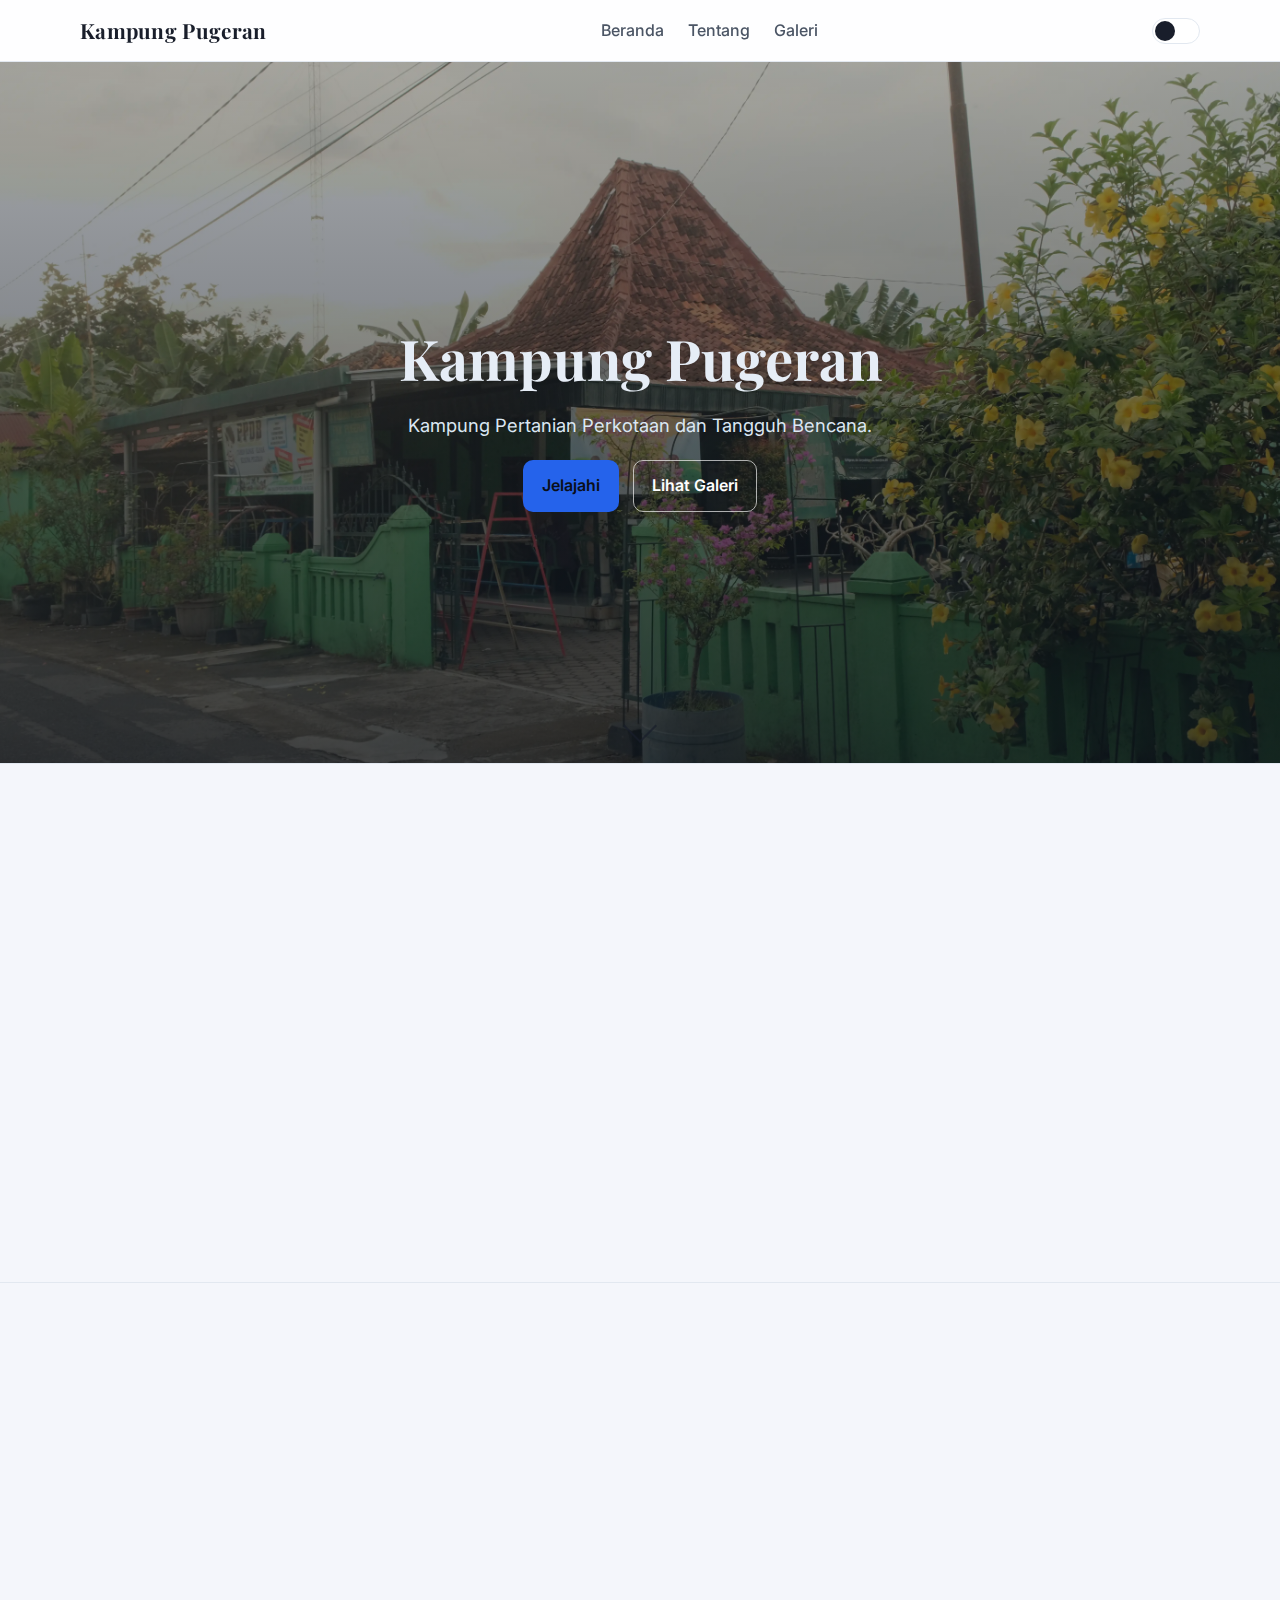
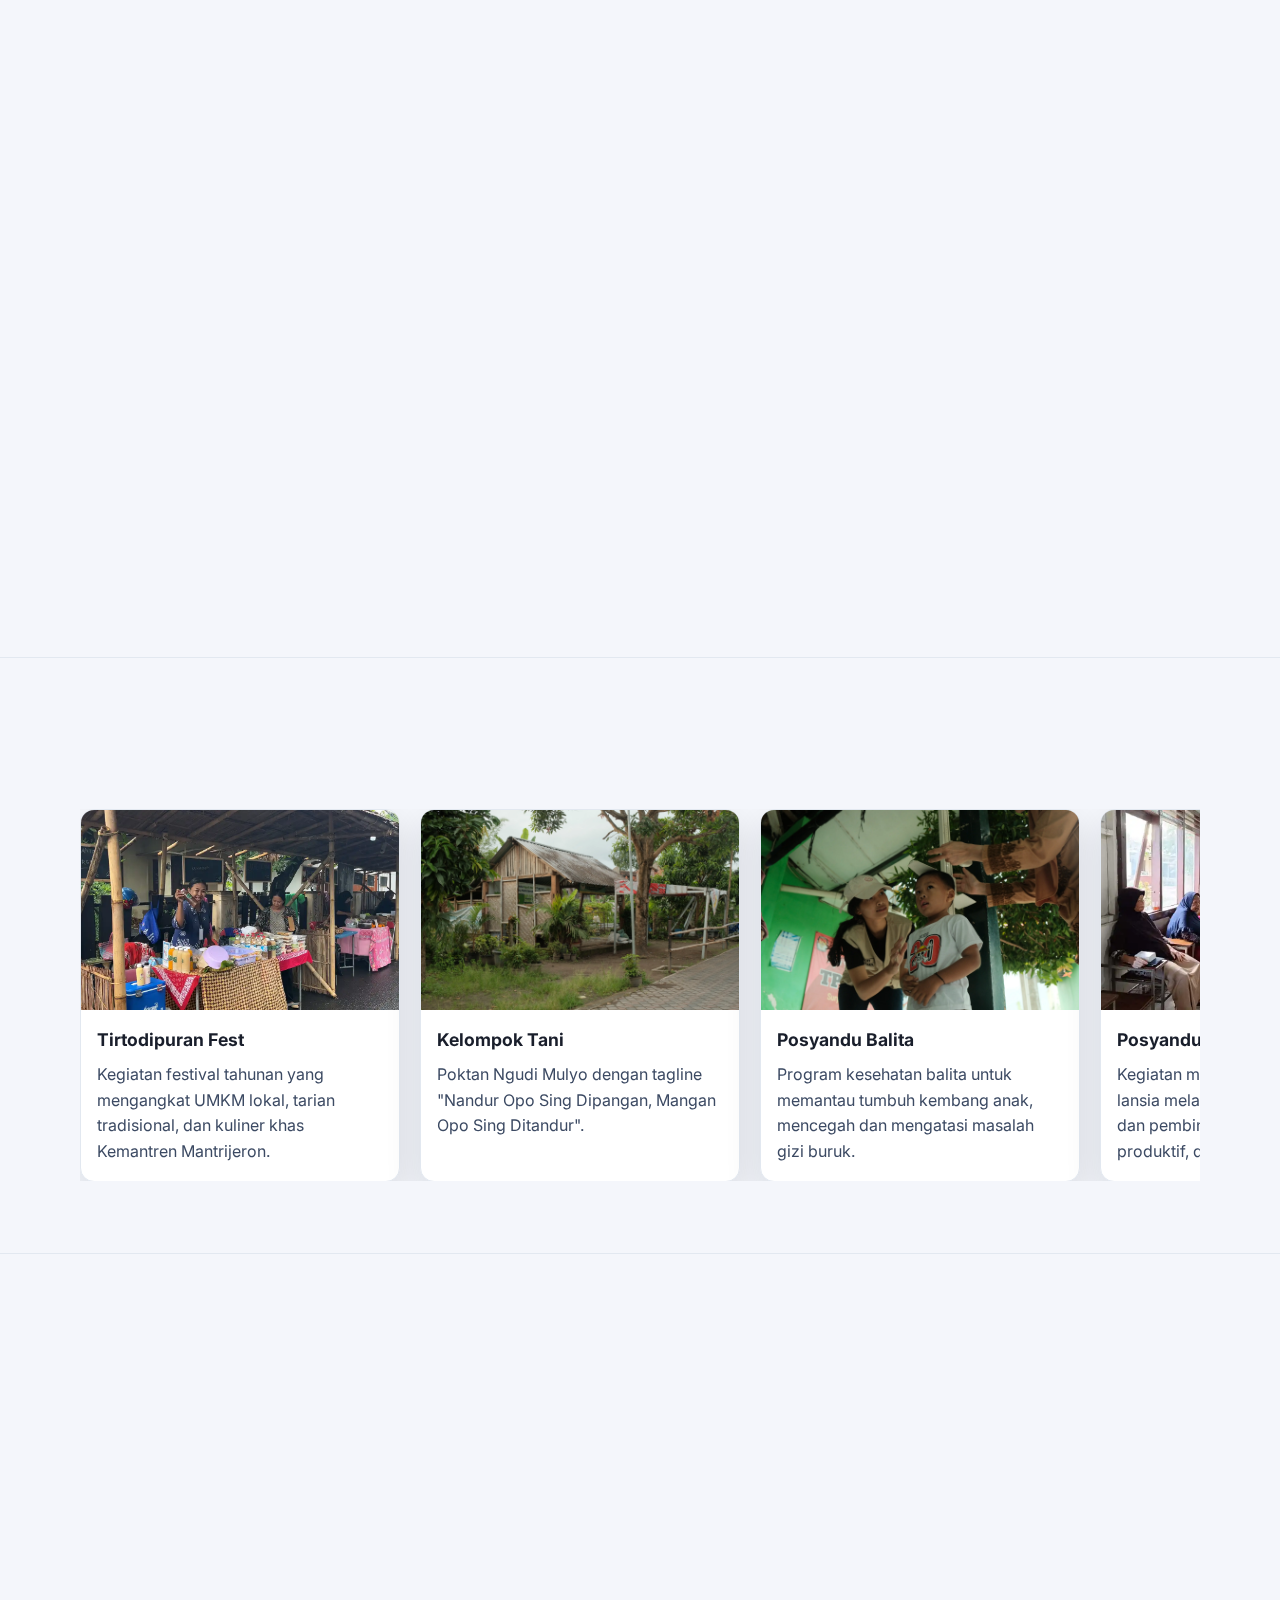
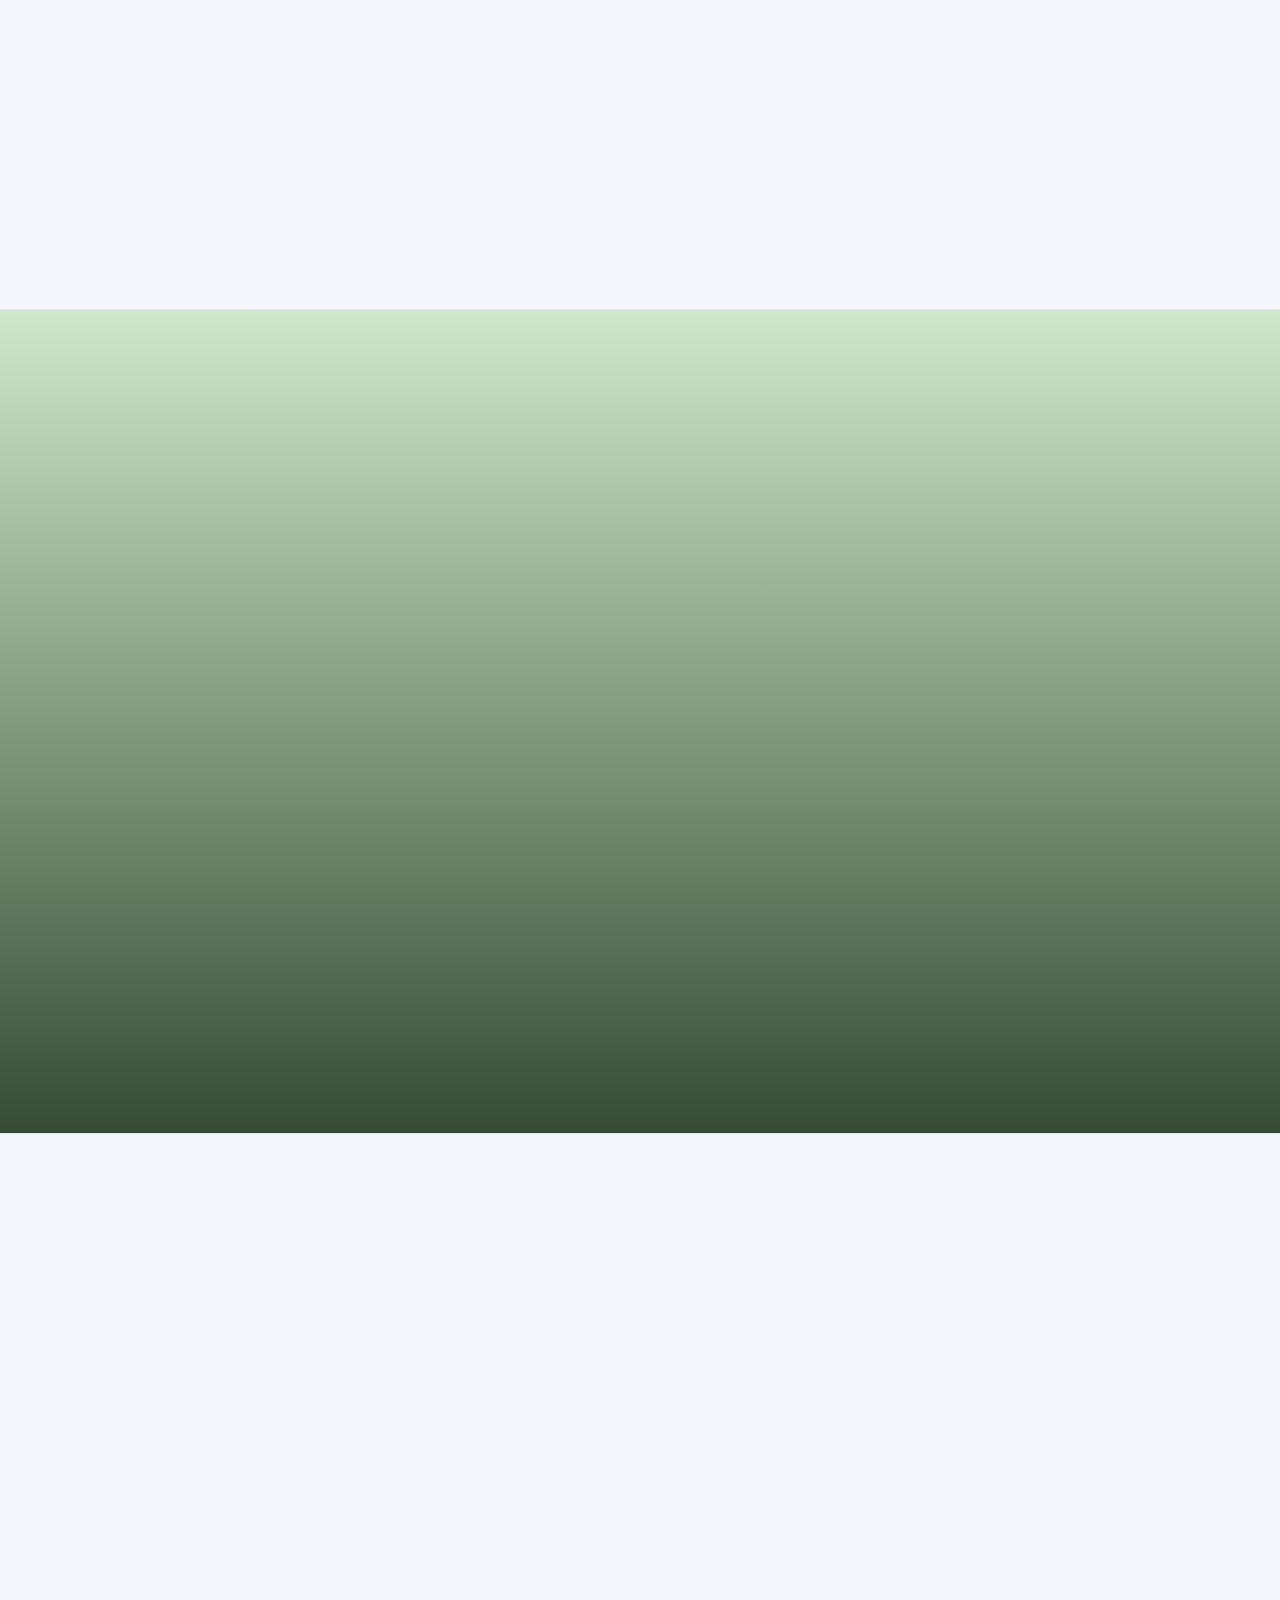
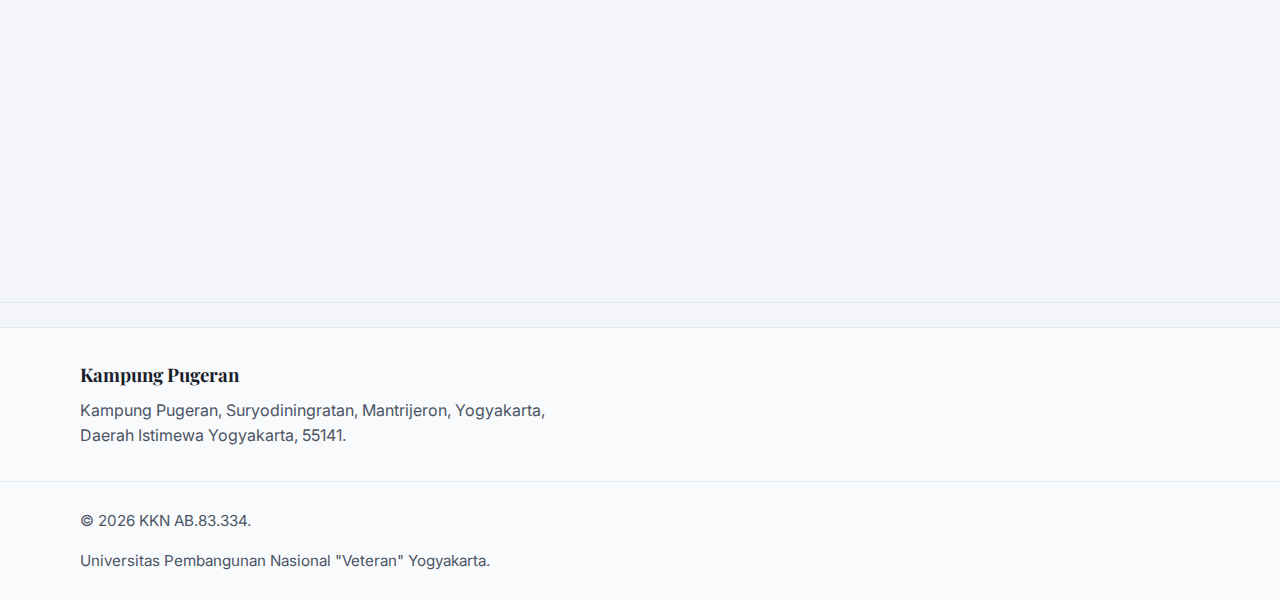
<file: index.html>
<!DOCTYPE html>
<html lang="id">
  <head>
    <meta charset="utf-8" />
    <meta name="viewport" content="width=device-width, initial-scale=1" />
    <meta http-equiv="X-UA-Compatible" content="IE=edge" />
    <title>Profil Kampung Pugeran</title>
    <meta name="description" content="Profil Kampung Pugeran - situs informasi kampung." />
    <link rel="preconnect" href="https://fonts.googleapis.com" />
    <link rel="preconnect" href="https://fonts.gstatic.com" crossorigin />
    <link rel="icon" type="image/png" href="assets/images/PUGERAN.webp">
    <link href="https://fonts.googleapis.com/css2?family=Inter:wght@400;500;600;700&family=Playfair+Display:wght@600;700&display=swap" rel="stylesheet" />
    <link rel="stylesheet" href="assets/css/style.css" />
  </head>
  <body>
    <!-- Header / Navbar -->
    <header class="site-header">
      <div class="container header-inner">
        <a href="#home" class="brand" aria-label="Kampung Pugeran">Kampung Pugeran</a>

        <button class="nav-toggle" aria-expanded="false" aria-controls="site-nav" aria-label="Buka navigasi">
          <span class="bar"></span>
          <span class="bar"></span>
          <span class="bar"></span>
        </button>

        <nav id="site-nav" class="site-nav" aria-label="Navigasi utama">
          <ul>
            <li><a href="#home">Beranda</a></li>
            <li><a href="#tentang">Tentang</a></li>
            <li><a href="#galeri">Galeri</a></li>
          </ul>
        </nav>
        <button class="theme-toggle" type="button" aria-pressed="false" aria-label="Aktifkan mode malam"></button>
      </div>
    </header>

    <!-- Hero Section -->
    <section id="home" class="hero" aria-label="Bagian hero">
      <div class="hero-media" role="img" aria-label="Gambar latar kampung (dummy)"></div>
      <div class="container hero-inner">
        <div class="hero-content reveal" data-reveal>
          <h1 class="hero-title">Kampung Pugeran</h1>
          <p class="hero-subtitle">Kampung Pertanian Perkotaan dan Tangguh Bencana.</p>
          <div class="hero-cta">
            <a class="btn btn-primary" href="#tentang">Jelajahi</a>
            <a class="btn btn-outline" href="#galeri">Lihat Galeri</a>
          </div>
        </div>
      </div>
      <a href="#tentang" class="hero-scroll" aria-label="Gulir ke konten">
        <span class="chevron"></span>
      </a>
    </section>

    <main id="main-content">
      <!-- Tentang -->
      <section id="tentang" class="section" aria-labelledby="heading-tentang">
        <div class="container grid two-cols">
          <div class="content reveal" data-reveal>
            <h2 id="heading-tentang" class="section-title">Tentang Kampung</h2>
            <p>
              Kampung Pugeran merupakan salah satu kampung yang berada di wilayah Kelurahan Suryodiningratan, Kecamatan Mantrijeron, Kota Yogyakarta. Nama kampung ini berasal dari Dalem GPH. Puger, yaitu kediaman Gusti Pangeran Haryo Puger, putra ke-20 Sri Sultan Hamengku Buwono VI dengan GKR. Sultan (GKR. Hageng).
            </p>
            <p>
              Dalem Pugeran terletak di sisi selatan benteng Baluwarti — area sekitar keraton yang dahulu menjadi tempat tinggal bangsawan dan Abdi Dalem. Jalan Pugeran sendiri dahulu ditanami pohon-pohon Gayam, yang menjadi ciri khas lingkungan tersebut.
            </p>
          </div>
          <div class="media reveal" data-reveal>
            <div class="image-carousel">
              <img src="assets/images/suasana1.webp" alt="Suasana kampung 1" class="carousel-image active" />
              <img src="assets/images/suasana2.webp" alt="Suasana kampung 2" class="carousel-image" />
              <img src="assets/images/suasana3.webp" alt="Suasana kampung 3" class="carousel-image" />
            </div>
          </div>
        </div>
      </section>

      <!-- Sejarah -->
      <section id="sejarah" class="section" aria-labelledby="heading-sejarah">
        <div class="container narrow reveal" data-reveal>
          <h2 id="heading-sejarah" class="section-title">Sejarah</h2>
    
          <div class="timeline">
            <div class="timeline-item">
              <span class="timeline-dot"></span>
              <div class="timeline-content">
                <h3>Periode Awal (Zaman Keraton)</h3>
                <p>Kampung Pugeran berawal dari kawasan permukiman Abdi Dalem dan bangsawan Keraton Yogyakarta di luar benteng Baluwarti.</p>
                <p>Nama “Pugeran” berasal dari Dalem GPH. Puger, yaitu kediaman Gusti Pangeran Haryo Puger, putra ke-20 Sri Sultan Hamengku Buwono VI dengan GKR. Sultan (GKR. Hageng).</p>
                <p>Dalem Pugeran terletak di sisi selatan benteng Keraton, di sekitar Jalan Pugeran sekarang. Dahulu, di sepanjang jalan ini tumbuh pohon-pohon Gayam, menandakan kawasan bangsawan yang rapi dan teduh. Pada masa itu, wilayah ini masih menjadi bagian dari sistem permukiman keraton yang menampung keluarga dan abdi dalem kerajaan.</p>
              </div>
            </div>
            <div class="timeline-item">
              <span class="timeline-dot"></span>
              <div class="timeline-content">
                <h3>Perkembangan</h3>
                <p>Seiring waktu, khususnya setelah masa kolonial dan kemerdekaan, fungsi permukiman bangsawan di Pugeran mulai berubah.</p>
                <p>Beberapa Dalem (rumah bangsawan) masih dipertahankan, tetapi banyak lahan di sekitar kawasan tersebut beralih menjadi permukiman warga umum.</p>
                <p>Secara administratif, Pugeran kemudian menjadi bagian dari Kelurahan Suryodiningratan, Kecamatan Mantrijeron, Kota Yogyakarta.</p>
                <p>Masyarakatnya berkembang menjadi komunitas urban dengan kegiatan ekonomi beragam — dari sektor perdagangan, pendidikan, hingga jasa.</p>
              </div>
            </div>
            <div class="timeline-item">
              <span class="timeline-dot"></span>
              <div class="timeline-content">
                <h3>Masa Kini</h3>
                <p>Kini Kampung Pugeran menjadi kawasan yang hidup dan padat di tengah kota Yogyakarta.
                  Jejak sejarah bangsawan keraton masih tampak dari nama kampung, tata letak jalan, dan keberadaan beberapa bangunan Dalem tua yang masih berdiri.</p>
                  <p>Meskipun sudah menjadi pemukiman umum, identitas budaya dan nilai sejarahnya tetap dijaga oleh masyarakat.</p>
                  <p>Kampung ini termasuk kampung berbasis keraton, yang menunjukkan asal-usul toponim dan kaitannya dengan sistem sosial budaya Kesultanan Yogyakarta.</p>
              </div>
            </div>
          </div>
        </div>
      </section>

      <!-- Kegiatan -->
      <section id="kegiatan" class="section" aria-labelledby="heading-kegiatan">
        <div class="container">
          <div class="reveal" data-reveal>
            <h2 id="heading-kegiatan" class="section-title">Kegiatan</h2>
          </div>
          <div class="activities-carousel-wrapper">
            <div class="activities-carousel" id="activities-carousel">
              <article class="card">
                <img src="assets/images/tirto.webp" alt="Tirtodipuran Fest" />
                <div class="card-body">
                  <h3>Tirtodipuran Fest</h3>
                  <p>Kegiatan festival tahunan yang mengangkat UMKM lokal, tarian tradisional, dan kuliner khas Kemantren Mantrijeron.</p>
                </div>
              </article>
              <article class="card">
                <img src="assets/images/poktan1.webp" alt="Kelompok Tani" />
                <div class="card-body">
                  <h3>Kelompok Tani</h3>
                  <p>Poktan Ngudi Mulyo dengan tagline "Nandur Opo Sing Dipangan, Mangan Opo Sing Ditandur".</p>
                </div>
              </article>
              <article class="card">
                <img src="assets/images/posyandubalita.webp" alt="Posyandu Balita" />
                <div class="card-body">
                  <h3>Posyandu Balita</h3>
                  <p>Program kesehatan balita untuk memantau tumbuh kembang anak, mencegah dan mengatasi masalah gizi buruk.</p>
                </div>
              </article>
              <article class="card">
                <img src="assets/images/lansia.webp" alt="Posyandu Lansia" />
                <div class="card-body">
                  <h3>Posyandu Lansia</h3>
                  <p>Kegiatan meningkatkan kesejahteraan lansia melalui pelayanan kesehatan dan pembinaan agar tetap aktif, produktif, dan mandiri di masa tua.</p>
                </div>
              </article>
              <article class="card">
                <img src="assets/images/tangguhbencana.webp" alt="Edukasi Tangguh Bencana" />
                <div class="card-body">
                  <h3>Edukasi Tangguh Bencana</h3>
                  <p>Pelatihan dan simulasi kesiapsiagaan menghadapi bencana alam.</p>
                </div>
              </article>
              <article class="card">
                <img src="assets/images/tpq.webp" alt="Tempat Pembelajaran Qur'an" />
                <div class="card-body">
                  <h3>Tempat Pembelajaran Qur'an</h3>
                  <p>Tempat pembelajaran Qur'an untuk anak-anak.</p>
                </div>
              </article>
              <article class="card">
                <img src="assets/images/pkk.webp" alt="PKK RW & RT" />
                <div class="card-body">
                  <h3>PKK RW & RT</h3>
                  <p>Kegiatan PKK RW & RT untuk meningkatkan kualitas hidup warga kampung.</p>
                </div>
              </article>
              <article class="card">
                <img src="assets/images/kompos.webp" alt="Edukasi Pembuatan Kompos" />
                <div class="card-body">
                  <h3>Edukasi Pembuatan Kompos</h3>
                  <p>Kegiatan pembuatan kompos untuk memanfaatkan sisa-sisa makanan dan limbah organik menjadi pupuk organik.</p>
                </div>
              </article>
            </article>
            <article class="card">
              <img src="assets/images/microgreen.webp" alt="Edukasi Microgreen" />
              <div class="card-body">
                <h3>Edukasi Microgreen</h3>
                <p>Edukasi pemanfaatan dan perawatan microgreen pada anak-anak kampung Pugeran.</p>
              </div>
            </article>
            </div>
          </div>
        </div>
      </section>

      <!-- Peta Wilayah (dummy image) -->
      <section id="peta" class="section" aria-labelledby="heading-peta">
        <div class="container grid two-cols">
          <div class="content reveal" data-reveal>
            <h2 id="heading-peta" class="section-title">Peta Wilayah</h2>
            <p>Secara Geografis, Lokasi Kampung Pugeran :</p>
            <ul class="list">
              <li>Batas Wilayah Utara : Berbatasan dengan area sekitar benteng Keraton Yogyakarta</li>
              <li>Batas Wilayah Selatan : Berbatasan dengan Kampung Suryodiningratan</li>
              <li>Batas Wilayah Barat : Berbatasan dengan wilayah Daengan dan Gedongkiwo</li>
              <li>Batas Wilayah Timur : Berbatasan dengan Kampung Kumendaman</li>
            </ul>
          </div>
          <div class="media reveal" data-reveal>
            <div class="map-container">
              <iframe src="https://www.google.com/maps/embed?pb=!1m14!1m12!1m3!1d5590.042069540114!2d110.35843712809961!3d-7.8155634738271385!2m3!1f0!2f0!3f0!3m2!1i1024!2i768!4f13.1!5e0!3m2!1sid!2sid!4v1763306022825!5m2!1sid!2sid" 
              width="100%" 
              height="450" 
              style="border:0;" 
              allowfullscreen="" 
              loading="lazy" 
              referrerpolicy="no-referrer-when-downgrade">
            </iframe>
              <p class="map-link" style="margin-top: 12px; text-align: center;">
                <a href="https://maps.app.goo.gl/UMfpChBhFqQTV3uv9" target="_blank" rel="noopener noreferrer" style="color: var(--primary); text-decoration: none;">Buka di Google Maps</a>
              </p>
            </div>
          </div>
        </div>
      </section>

      <!-- Video Profil -->
      <section id="video" class="section section-balanced" aria-labelledby="heading-video">
        <div class="container video-section centered">
          <div class="reveal" data-reveal>
            <h2 id="heading-video" class="section-title">Video Profil Kampung</h2>
          </div>
          <div class="video-wrapper reveal" data-reveal>
            <div
              class="video-frame drive-video"
              data-video="https://drive.google.com/file/d/1KIhCxFPnBT49JtdVOLF9KDSQSfBPpCe3/preview"
              data-title="Video Profil Kampung Pugeran"
            >
              <img
                src="assets/images/thumbnail.webp"
                alt="Thumbnail Video Profil Kampung Pugeran"
                class="drive-video-thumb"
                loading="lazy"
              />
              <button class="drive-video-play" type="button" aria-label="Putar video profil kampung">
                ▶ Putar Video
              </button>
              <iframe
                title="Video Profil Kampung Pugeran"
                loading="lazy"
                allow="autoplay; fullscreen"
                allowfullscreen
              ></iframe>
            </div>
          </div>
        </div>
      </section>

      <!-- Galeri Foto -->
      <section id="galeri" class="section" aria-labelledby="heading-galeri">
        <div class="container">
          <div class="reveal" data-reveal>
            <h2 id="heading-galeri" class="section-title">Galeri Foto</h2>
          </div>

          <div class="gallery-grid">
            <a href="assets/images/balai.webp" class="gallery-item reveal" data-reveal>
              <img src="assets/images/balai.webp" alt="Balai Kampung" />
            </a>
            <a href="assets/images/poktan1.webp" class="gallery-item reveal" data-reveal>
              <img src="assets/images/poktan1.webp" alt="Poktan 1" />
            </a>
            <a href="assets/images/poktan2.webp" class="gallery-item reveal" data-reveal>
              <img src="assets/images/poktan2.webp" alt="Poktan 2" />
            </a>
            <a href="assets/images/poktan3.webp" class="gallery-item reveal" data-reveal>
              <img src="assets/images/poktan3.webp" alt="Poktan 3" />
            </a>
            <a href="assets/images/bangunan1.webp" class="gallery-item reveal" data-reveal>
              <img src="assets/images/bangunan1.webp" alt="Bangunan 1" />
            </a>
            <a href="gallery.html" class="gallery-item gallery-more reveal" data-reveal>
              <div class="gallery-more-content">
                <span class="gallery-more-icon">📷</span>
                <span class="gallery-more-text">Lihat Semua Foto</span>
              </div>
            </a>
          </div>
        </div>
      </section>
    </main>

    <!-- Kontak (placeholder sederhana di footer) -->
    <footer id="kontak" class="site-footer" aria-labelledby="heading-kontak">
      <div class="container footer-inner">
        <div class="footer-brand">
          <h3 id="heading-kontak">Kampung Pugeran</h3>
          <p>Kampung Pugeran, Suryodiningratan, Mantrijeron, Yogyakarta, </p>
          <p>Daerah Istimewa Yogyakarta, 55141.</p>
        </div>
      </div>
      <div class="copyright">
        <div class="container">
          <p>© <span id="year"></span> KKN AB.83.334.</p><p>Universitas Pembangunan Nasional "Veteran" Yogyakarta.</p>
        </div>
      </div>
    </footer>

    <div class="lightbox" id="lightbox" aria-hidden="true" role="dialog" aria-label="Pratinjau gambar">
      <button class="lightbox-close" aria-label="Tutup pratinjau">×</button>
      <button class="lightbox-nav prev" aria-label="Foto sebelumnya">❮</button>
      <img class="lightbox-image" alt="Gambar galeri" />
      <button class="lightbox-nav next" aria-label="Foto berikutnya">❯</button>
    </div>

    <script src="assets/js/main.js"></script>
  </body>
  </html>
</file>
<file: assets/css/style.css>
/* CSS utama untuk Profil Kampung Pugeran (dummy) */

:root {
  --bg: #0f1620;
  --bg-elev: #131c28;
  --text: #e6edf6;
  --body-text: #dbe7f3;
  --muted: #9fb0c3;
  --primary: #3abff8;
  --primary-600: #27a8e1;
  --accent: #a78bfa;
  --success: #34d399;
  --warning: #f59e0b;
  --danger: #ef4444;
  --border: #223044;
  --shadow: rgba(3, 10, 20, 0.35);
  --hero-text: #e6edf6;
  --hero-muted: #dbe7f3;
}

/* Light mode custom palette */
body[data-theme="light"] {
  --bg: #f4f6fb;
  --bg-elev: #ffffff;
  --text: #191e2b;
  --body-text: #3c4a63;
  --muted: #4b5565;
  --primary: #2563eb;
  --primary-600: #1d4ed8;
  --accent: #c026d3;
  --success: #059669;
  --warning: #d97706;
  --danger: #dc2626;
  --border: #e2e8f0;
  --shadow: rgba(15, 23, 42, 0.12);
  --hero-text: #e6edf6;
  --hero-muted: #dbe7f3;
}

* {
  box-sizing: border-box;
}

html,
body {
  margin: 0;
  padding: 0;
  background: var(--bg);
  color: var(--text);
  font-family: Inter, system-ui, -apple-system, Segoe UI, Roboto, Helvetica, Arial, "Apple Color Emoji", "Segoe UI Emoji";
  line-height: 1.6;
  scroll-behavior: smooth;
}

img {
  max-width: 100%;
  display: block;
}

/* Layout helpers */
.container {
  width: min(1120px, 92%);
  margin-inline: auto;
}

.narrow {
  width: min(820px, 92%);
  margin-inline: auto;
}

.grid {
  display: grid;
  gap: 24px;
}

.two-cols {
  grid-template-columns: 1.2fr 1fr;
}

.three-cols {
  grid-template-columns: repeat(3, 1fr);
}

@media (max-width: 920px) {
  .two-cols,
  .three-cols {
    grid-template-columns: 1fr;
  }
}

/* Header / Navbar */
.site-header {
  position: sticky;
  top: 0;
  z-index: 100;
  background: rgba(15, 22, 32, 0.7);
  backdrop-filter: blur(8px);
  border-bottom: 1px solid var(--border);
}

body[data-theme="light"] .site-header {
  background: rgba(255, 255, 255, 0.9);
}

.header-inner {
  display: flex;
  align-items: center;
  justify-content: space-between;
  padding: 14px 0;
  gap: 16px;
}

.brand {
  font-family: "Playfair Display", Georgia, serif;
  font-weight: 700;
  letter-spacing: 0.3px;
  color: var(--text);
  text-decoration: none;
  font-size: 1.3rem;
}

.site-nav ul {
  display: flex;
  gap: 24px;
  list-style: none;
  margin: 0;
  padding: 0;
}

.site-nav a {
  color: var(--muted);
  text-decoration: none;
  font-weight: 500;
}

.site-nav a:hover,
.site-nav a:focus {
  color: var(--text);
}

.nav-toggle {
  display: none;
  background: transparent;
  border: 0;
  width: 40px;
  height: 40px;
  align-items: center;
  justify-content: center;
  cursor: pointer;
}

.nav-toggle .bar {
  display: block;
  width: 22px;
  height: 2px;
  background: var(--text);
  margin: 3px 0;
}

.theme-toggle {
  appearance: none;
  width: 48px;
  height: 26px;
  border-radius: 999px;
  border: 1px solid var(--border);
  background: var(--bg-elev);
  position: relative;
  cursor: pointer;
  transition: background 0.2s ease, border-color 0.2s ease;
  display: inline-flex;
  align-items: center;
  padding: 2px;
}

.theme-toggle::after {
  content: "";
  width: 20px;
  height: 20px;
  border-radius: 50%;
  background: var(--text);
  transform: translateX(0);
  transition: transform 0.2s ease, background 0.2s ease;
}

.theme-toggle:focus-visible {
  outline: 2px solid var(--primary);
  outline-offset: 2px;
}

body[data-theme="dark"] .theme-toggle::after {
  transform: translateX(22px);
}

body[data-theme="dark"] .theme-toggle {
  background: rgba(19, 28, 40, 0.85);
}

@media (max-width: 880px) {
  .theme-toggle {
    margin-left: auto;
  }
}

@media (max-width: 880px) {
  .nav-toggle { display: inline-flex; }
  .site-nav { position: absolute; inset: 64px 0 auto 0; background: var(--bg-elev); border-bottom: 1px solid var(--border); display: none; }
  .site-nav.open { display: block; }
  .site-nav ul { display: grid; gap: 0; }
  .site-nav li { border-top: 1px solid var(--border); }
  .site-nav a { display: block; padding: 14px 4%; }
}

/* Hero */
.hero {
  position: relative;
  min-height: 78vh;
  display: grid;
  place-items: center;
  border-bottom: 1px solid var(--border);
  overflow: hidden;
}

.hero-media {
  position: absolute;
  inset: 0;
  background: linear-gradient(rgba(15,22,32,0.35), rgba(15,22,32,0.75)), url('../images/balai.webp') center/cover no-repeat;
  transform: scale(1.08);
  animation: heroZoom 14s ease-in-out infinite alternate;
}

@keyframes heroZoom {
  from { transform: scale(1.08); }
  to { transform: scale(1); }
}

.hero-inner { position: relative; z-index: 1; }

.hero-content { text-align: center; color: var(--hero-text); }

.hero-title {
  font-family: "Playfair Display", Georgia, serif;
  font-size: clamp(2rem, 5vw, 3.5rem);
  margin: 0 0 8px;
  color: var(--hero-text);
}

.hero-subtitle { color: var(--hero-muted); margin: 0 0 20px; font-size: clamp(1rem, 2.2vw, 1.15rem); }

.hero-cta { display: flex; gap: 14px; justify-content: center; }

body[data-theme="light"] .hero .btn-outline {
  color: #ffffff;
  border-color: rgba(255, 255, 255, 0.65);
}

body[data-theme="light"] .hero .btn-outline:hover {
  background: rgba(255, 255, 255, 0.15);
}

.btn {
  display: inline-flex;
  align-items: center;
  justify-content: center;
  gap: 8px;
  padding: 12px 18px;
  border-radius: 10px;
  text-decoration: none;
  font-weight: 600;
  border: 1px solid transparent;
  transition: transform .15s ease, box-shadow .2s ease, background .2s ease;
}

.btn:hover { transform: translateY(-1px); box-shadow: 0 10px 28px var(--shadow); }

.btn-primary { background: var(--primary); color: #0a0f18; }
.btn-primary:hover { background: var(--primary-600); }

.btn-outline { background: transparent; color: var(--text); border-color: var(--border); }
.btn-outline:hover { background: #0f1620; }

.hero-scroll { position: absolute; bottom: 18px; left: 50%; transform: translateX(-50%); opacity: .7; }
.hero-scroll .chevron { display: inline-block; width: 24px; height: 24px; border-right: 2px solid var(--text); border-bottom: 2px solid var(--text); transform: rotate(45deg); animation: floatDown 1.9s infinite; }

@keyframes floatDown { 0%, 100% { transform: translate(-2px, -2px) rotate(45deg);} 50% { transform: translate(2px, 2px) rotate(45deg);} }

/* Sections */
.section { padding: 72px 0; border-bottom: 1px solid var(--border); }
.section-balanced { background: linear-gradient(180deg, rgba(19,28,40,.35), rgba(19,28,40,0)); }
body[data-theme="light"] .section-balanced { background: linear-gradient(180deg, rgba(209, 231, 204, 1), rgba(43,66,41,0.95)); }
body[data-theme="light"] .section-balanced {
  --text: #fdfdf7;
  --body-text: #f3f8ff;
  --muted: #e1ecff;
}
.section-title { font-family: "Playfair Display", Georgia, serif; font-size: clamp(1.6rem, 3vw, 2rem); margin: 0 0 12px; }
.section-intro { color: var(--muted); margin: 0 0 28px; }

.content p { margin: 0 0 14px; color: var(--body-text); }
.content .list { margin: 12px 0 0; padding-left: 18px; color: var(--body-text); }
.media img { border-radius: 14px; box-shadow: 0 18px 48px var(--shadow); border: 1px solid var(--border); }

/* Image Carousel */
.image-carousel {
  position: relative;
  width: 100%;
  aspect-ratio: 4 / 3;
  border-radius: 14px;
  overflow: hidden;
  box-shadow: 0 18px 48px var(--shadow);
  border: 1px solid var(--border);
}

.carousel-image {
  position: absolute;
  top: 0;
  left: 0;
  width: 100%;
  height: 100%;
  object-fit: cover;
  opacity: 0;
  transition: opacity 1s ease-in-out;
}

.carousel-image.active {
  opacity: 1;
  z-index: 1;
}

/* Timeline */
.timeline { position: relative; margin: 28px 0 0; }
.timeline::before { content: ""; position: absolute; left: 10px; top: 0; bottom: 0; width: 2px; background: var(--border); }
.timeline-item { position: relative; padding-left: 36px; margin: 18px 0; }
.timeline-dot { position: absolute; left: 2px; top: 6px; width: 16px; height: 16px; border-radius: 50%; background: var(--accent); box-shadow: 0 0 0 3px rgba(167,139,250,.15); }
.timeline-content h3 { margin: 0 0 6px; }
.timeline-content p { margin: 0; color: var(--body-text); }

/* Cards */
.cards { margin-top: 12px; }
.card { background: var(--bg-elev); border: 1px solid var(--border); border-radius: 14px; overflow: hidden; box-shadow: 0 14px 36px var(--shadow); transition: transform .2s ease, box-shadow .2s ease; }
.card:hover { transform: translateY(-4px); box-shadow: 0 18px 48px var(--shadow); }
.card img { height: 200px; object-fit: cover; }
.card-body { padding: 16px; }
.card-body h3 { margin: 0 0 8px; font-size: 1.1rem; }
.card-body p { margin: 0; color: var(--body-text); }

/* Activities Carousel */
.activities-carousel-wrapper {
  margin-top: 28px;
  overflow: hidden;
  position: relative;
  width: 100%;
}

.activities-carousel {
  display: flex;
  gap: 20px;
  will-change: transform;
}

.activities-carousel:hover {
  animation-play-state: paused;
}

.activities-carousel .card {
  flex: 0 0 320px;
  min-width: 320px;
  max-width: 320px;
}

@keyframes slideInfinite {
  0% {
    transform: translateX(0);
  }
  100% {
    transform: translateX(calc(-50% - 10px));
  }
}

@media (max-width: 920px) {
  .activities-carousel .card {
    flex: 0 0 280px;
    min-width: 280px;
  }
}

@media (max-width: 560px) {
  .activities-carousel .card {
    flex: 0 0 260px;
    min-width: 260px;
  }
}

/* Gallery */
.gallery-grid { display: grid; grid-template-columns: repeat(3, 1fr); gap: 14px; }
.gallery-item { border-radius: 12px; overflow: hidden; border: 1px solid var(--border); box-shadow: 0 10px 28px var(--shadow); position: relative; }
.gallery-item img { aspect-ratio: 4 / 3; object-fit: cover; width: 100%; transition: transform .35s ease; }
.gallery-item:hover img { transform: scale(1.05); }

.gallery-more {
  display: flex;
  align-items: center;
  justify-content: center;
  background: var(--bg-elev);
  text-decoration: none;
  transition: transform .2s ease, box-shadow .2s ease, background .2s ease;
  min-height: 200px;
}

.gallery-more:hover {
  transform: translateY(-4px);
  box-shadow: 0 18px 48px var(--shadow);
  background: var(--bg);
}

.gallery-more-content {
  display: flex;
  flex-direction: column;
  align-items: center;
  gap: 12px;
  color: var(--text);
}

.gallery-more-icon {
  font-size: 3rem;
  opacity: 0.8;
}

.gallery-more-text {
  font-size: 1.1rem;
  font-weight: 600;
  color: var(--primary);
}

@media (max-width: 920px) { .gallery-grid { grid-template-columns: repeat(2, 1fr); } }
@media (max-width: 560px) { .gallery-grid { grid-template-columns: 1fr; } }

/* Footer */
.site-footer { background: #0b111a; border-top: 1px solid var(--border); margin-top: 24px; }

body[data-theme="light"] .site-footer {
  background: #f9fafb;
}
.footer-inner { display: grid; grid-template-columns: 1.2fr 1fr; gap: 24px; padding: 32px 0; }
.footer-brand h3 { margin: 0 0 8px; font-family: "Playfair Display", Georgia, serif; }
.footer-brand p { margin: 0; color: var(--muted); }
.footer-links ul { list-style: none; padding: 0; margin: 0; }
.footer-links a { color: var(--muted); text-decoration: none; display: inline-block; padding: 6px 0; }
.footer-links a:hover { color: var(--text); }
.copyright { border-top: 1px solid var(--border); padding: 12px 0; color: var(--muted); font-size: .95rem; }

@media (max-width: 820px) { .footer-inner { grid-template-columns: 1fr; } }

/* Reveal on scroll */
[data-reveal] { opacity: 0; transform: translateY(18px) scale(.98); transition: opacity .7s ease, transform .7s cubic-bezier(.2,.7,.2,1); }
.is-visible { opacity: 1 !important; transform: translateY(0) scale(1) !important; }

/* Lightbox */
.lightbox { position: fixed; inset: 0; background: rgba(5, 10, 18, 0.8); display: none; align-items: center; justify-content: center; z-index: 200; backdrop-filter: blur(4px); }
.lightbox.open { display: flex; }
.lightbox-image { max-width: min(92vw, 1100px); max-height: 82vh; border-radius: 12px; box-shadow: 0 24px 64px var(--shadow); border: 1px solid var(--border); }
.lightbox-close { position: absolute; top: 16px; right: 16px; width: 40px; height: 40px; border-radius: 10px; border: 1px solid var(--border); background: var(--bg-elev); color: var(--text); font-size: 22px; line-height: 1; cursor: pointer; box-shadow: 0 10px 28px var(--shadow); }
.lightbox-nav { position: absolute; top: 50%; transform: translateY(-50%); width: 44px; height: 44px; border-radius: 999px; border: 1px solid var(--border); background: rgba(19,28,40,0.85); color: var(--text); font-size: 20px; cursor: pointer; box-shadow: 0 10px 28px var(--shadow); display: grid; place-items: center; }
.lightbox-nav.prev { left: 18px; }
.lightbox-nav.next { right: 18px; }
.lightbox-nav:hover, .lightbox-close:hover { background: var(--bg); }

/* Video */
.video-section {
  display: flex;
  flex-direction: column;
  gap: 24px;
  text-align: center;
  align-items: center;
  justify-content: center;
  min-height: 480px;
}

.video-wrapper {
  width: min(1024px, 100%);
  margin-inline: auto;
  padding: 16px;
  border-radius: 18px;
  border: 1px solid var(--border);
  background: var(--bg-elev);
  box-shadow: 0 18px 48px var(--shadow);
}
.video-frame {
  width: 100%;
  aspect-ratio: 16 / 9;
  border-radius: 12px;
  overflow: hidden;
  background: #000;
  position: relative;
}

.drive-video {
  cursor: pointer;
}

.drive-video-thumb {
  position: absolute;
  inset: 0;
  width: 100%;
  height: 100%;
  object-fit: cover;
  display: block;
  transition: opacity 0.25s ease;
}

.drive-video-play {
  position: absolute;
  inset: 0;
  border: 0;
  background: rgba(10, 15, 24, 0.55);
  color: #ffffff;
  font-size: 1.1rem;
  font-weight: 600;
  letter-spacing: 0.5px;
  display: flex;
  align-items: center;
  justify-content: center;
  gap: 10px;
  cursor: pointer;
  transition: background 0.2s ease, transform 0.2s ease, opacity 0.25s ease;
}

.drive-video-play:hover,
.drive-video-play:focus-visible {
  background: rgba(10, 15, 24, 0.7);
  transform: scale(1.02);
  outline: 2px solid var(--primary);
  outline-offset: -8px;
}

.drive-video iframe {
  position: absolute;
  inset: 0;
  width: 100%;
  height: 100%;
  border: 0;
  opacity: 0;
  transition: opacity 0.25s ease;
  pointer-events: none;
}

.drive-video.is-loaded {
  cursor: default;
}

.drive-video.is-loaded .drive-video-thumb,
.drive-video.is-loaded .drive-video-play {
  opacity: 0;
  pointer-events: none;
}

.drive-video.is-loaded iframe {
  opacity: 1;
  pointer-events: auto;
}
</file>
